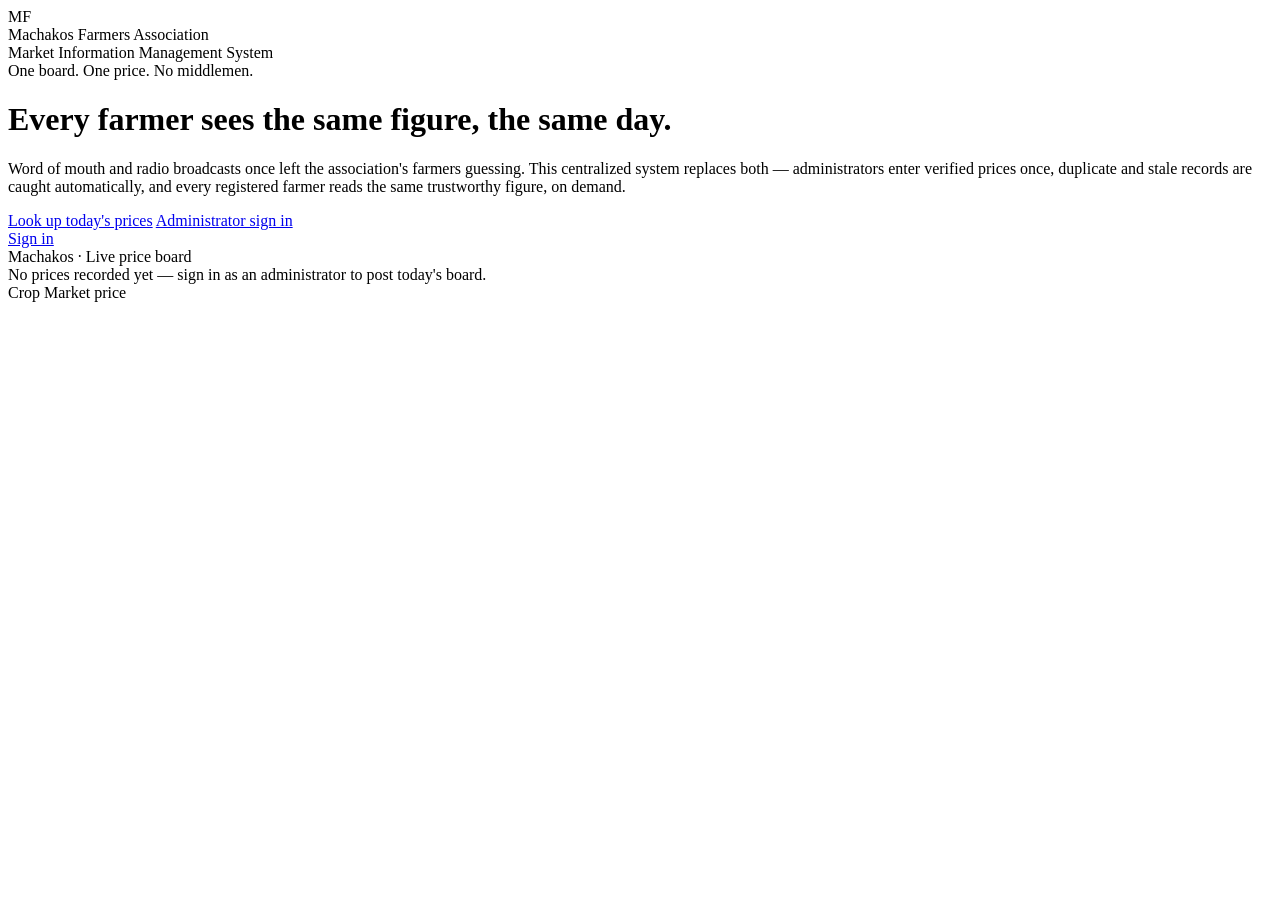
<file: mims-java/src/main/resources/templates/index.html>
<!DOCTYPE html>
<html lang="en" xmlns:th="http://www.thymeleaf.org">
<head>
  <meta charset="UTF-8">
  <meta name="viewport" content="width=device-width, initial-scale=1.0">
  <title>MIMS — Machakos Farmers Association</title>
  <link rel="stylesheet" th:href="@{/css/styles.css}">
</head>
<body>
<div class="landing landing-home">
  <div class="landing-nav">
    <div class="brand">
      <div class="brand-mark">MF</div>
      <div><div class="brand-name">Machakos Farmers Association</div><div class="brand-sub">Market Information Management System</div></div>
    </div>
  </div>

  <div class="hero">
    <div>
      <div class="hero-eyebrow">One board. One price. No middlemen.</div>
      <h1>Every farmer sees the same figure, the same day.</h1>
      <p class="lead">Word of mouth and radio broadcasts once left the association's farmers guessing.
        This centralized system replaces both — administrators enter verified prices once,
        duplicate and stale records are caught automatically, and every registered farmer reads
        the same trustworthy figure, on demand.</p>
      <div class="hero-actions">
        <a class="btn btn-primary" href="/login?role=farmer">Look up today's prices</a>
        <a class="btn btn-ghost" href="/login?role=admin">Administrator sign in</a>
      </div>
      <a class="btn btn-ghost hero-sign-in" href="/login">Sign in</a>
    </div>

    <div class="ticker-board">
      <div class="ticker-head">Machakos · Live price board</div>
      <div th:if="${#lists.isEmpty(latestPrices)}" class="ticker-row">
        <span class="ticker-meta">No prices recorded yet — sign in as an administrator to post today's board.</span>
      </div>
      <div class="ticker-row" th:each="p : ${latestPrices}">
        <span>
          <span class="ticker-crop" th:text="${p.crop.name}">Crop</span>
          <span class="ticker-meta" th:text="${p.market.name}">Market</span>
        </span>
        <span class="ticker-price" th:text="'Ksh ' + ${#numbers.formatDecimal(p.price,0,'COMMA',2,'POINT')} + ' / ' + ${p.crop.unit}">price</span>
      </div>
    </div>
  </div>

</div>
</body>
</html>
</file>
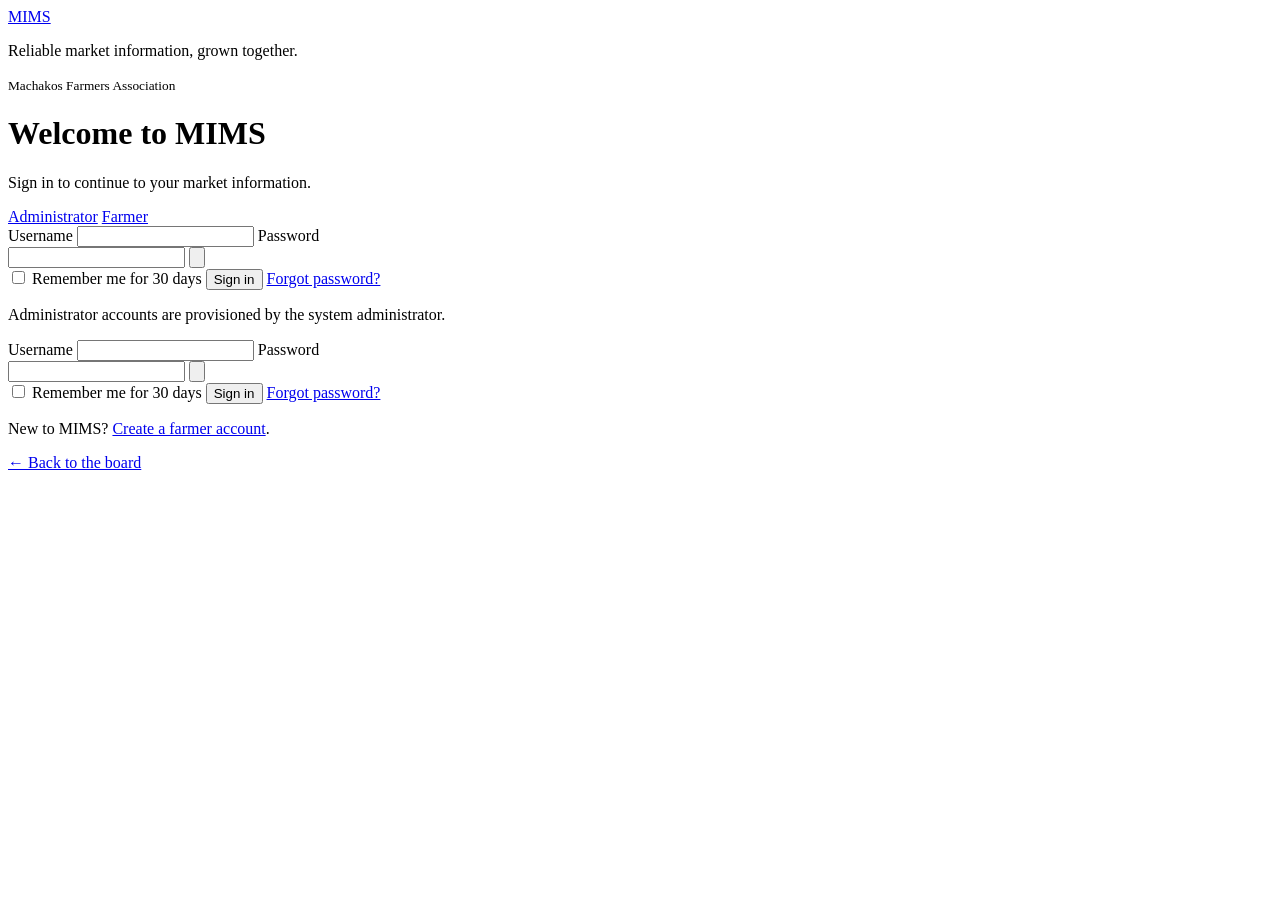
<file: mims-java/src/main/resources/templates/login.html>
<!DOCTYPE html>
<html lang="en" xmlns:th="http://www.thymeleaf.org">
<head>
  <meta charset="UTF-8">
  <meta name="viewport" content="width=device-width, initial-scale=1.0">
  <title>Sign in — MIMS</title>
  <link rel="stylesheet" th:href="@{/css/styles.css}">
</head>
<body>
<div class="login-shell">
  <section class="login-visual" aria-label="About MIMS">
    <div class="login-visual-card">
      <a class="login-brand" href="/" aria-label="MIMS home">MIMS</a>
      <span class="login-card-rule" aria-hidden="true"></span>
      <p class="login-visual-caption">Reliable market information, grown together.</p>
      <small class="login-visual-attribution">Machakos Farmers Association</small>
    </div>
  </section>

  <main class="login-panel">
    <div class="login-form-wrap">
      <h1>Welcome to MIMS</h1>
      <p class="login-intro">Sign in to continue to your market information.</p>

      <p class="form-message form-error" th:if="${error}" th:text="${error}"></p>
      <p class="form-message form-success" th:if="${success}" th:text="${success}"></p>

      <div class="role-toggle">
        <a class="role-btn" th:classappend="${role == 'admin'} ? 'active' : ''" href="/login?role=admin">Administrator</a>
        <a class="role-btn" th:classappend="${role == 'farmer'} ? 'active' : ''" href="/login?role=farmer">Farmer</a>
      </div>

      <form th:if="${role == 'admin'}" th:action="@{/login/admin}" method="post" autocomplete="on">
        <label for="admin-username">Username</label>
        <input id="admin-username" type="text" name="username" autocomplete="username" autocapitalize="none" spellcheck="false" required>
        <label for="admin-password">Password</label>
        <div class="password-field">
          <input id="admin-password" type="password" name="password" autocomplete="current-password" required>
          <button class="password-toggle" type="button" data-toggle-password="admin-password" aria-label="Show password" aria-pressed="false">
            <svg viewBox="0 0 24 24" aria-hidden="true"><path d="M2 12s3.6-7 10-7 10 7 10 7-3.6 7-10 7S2 12 2 12Z"/><circle cx="12" cy="12" r="3"/></svg>
          </button>
        </div>
        <label class="remember-me"><input type="checkbox" name="rememberMe" value="true"> Remember me for 30 days</label>
        <button class="btn btn-primary auth-submit" type="submit">Sign in</button>
        <a class="auth-link" href="/forgot-password">Forgot password?</a>
        <p class="auth-note">Administrator accounts are provisioned by the system administrator.</p>
      </form>

      <form th:if="${role != 'admin'}" th:action="@{/login/farmer}" method="post" autocomplete="on">
        <label for="farmer-username">Username</label>
        <input id="farmer-username" type="text" name="username" autocomplete="username" autocapitalize="none" spellcheck="false" required>
        <label for="farmer-password">Password</label>
        <div class="password-field">
          <input id="farmer-password" type="password" name="password" autocomplete="current-password" required>
          <button class="password-toggle" type="button" data-toggle-password="farmer-password" aria-label="Show password" aria-pressed="false">
            <svg viewBox="0 0 24 24" aria-hidden="true"><path d="M2 12s3.6-7 10-7 10 7 10 7-3.6 7-10 7S2 12 2 12Z"/><circle cx="12" cy="12" r="3"/></svg>
          </button>
        </div>
        <label class="remember-me"><input type="checkbox" name="rememberMe" value="true"> Remember me for 30 days</label>
        <button class="btn btn-primary auth-submit" type="submit">Sign in</button>
        <a class="auth-link" href="/forgot-password">Forgot password?</a>
        <p class="auth-note">New to MIMS? <a href="/signup">Create a farmer account</a>.</p>
      </form>

      <a class="auth-back" href="/">&larr; Back to the board</a>
    </div>
  </main>
</div>
<script>
  document.querySelectorAll("[data-toggle-password]").forEach((button) => {
    button.addEventListener("click", () => {
      const input = document.getElementById(button.dataset.togglePassword);
      const visible = input.type === "password";
      input.type = visible ? "text" : "password";
      button.setAttribute("aria-label", visible ? "Hide password" : "Show password");
      button.setAttribute("aria-pressed", String(visible));
    });
  });
</script>
</body>
</html>
</file>
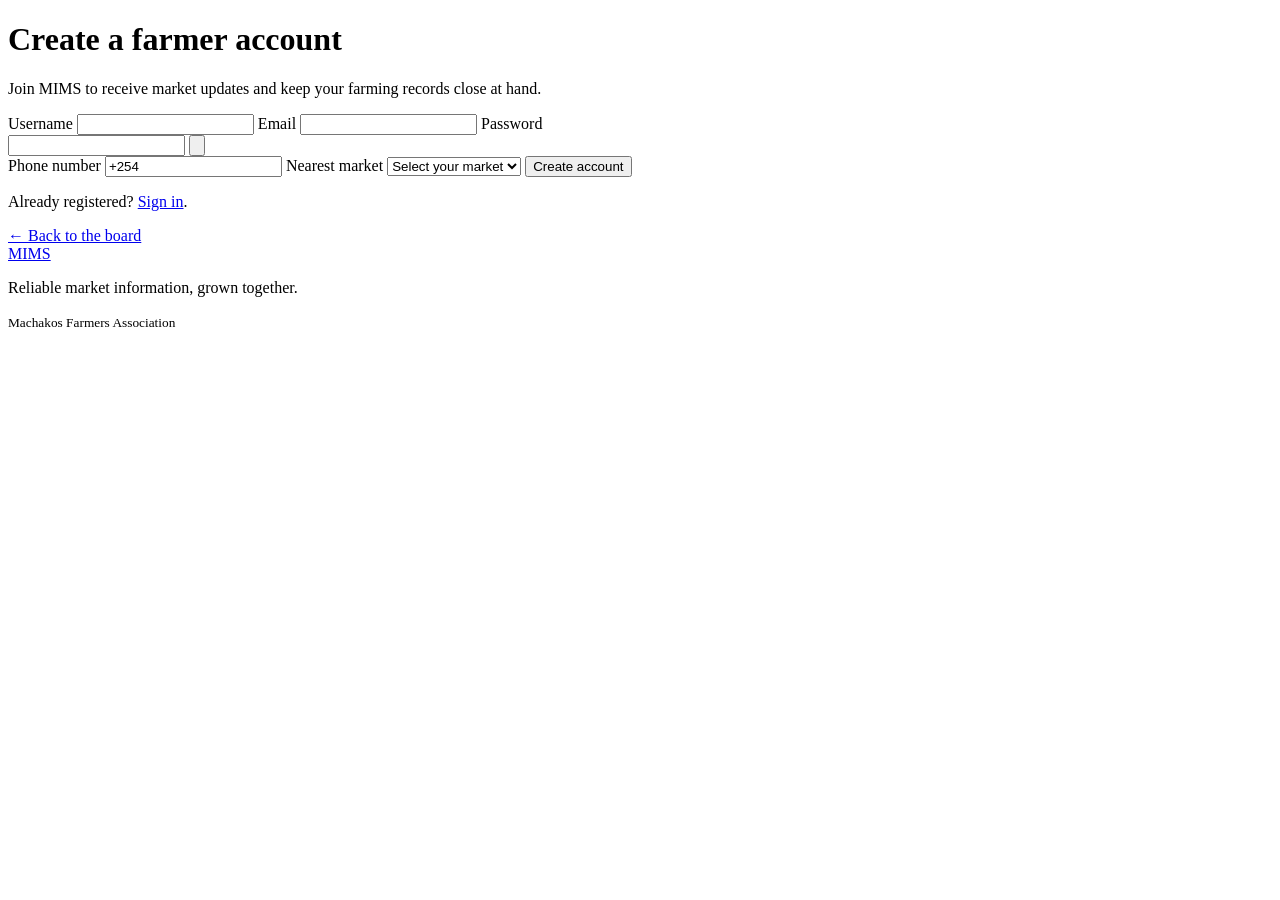
<file: mims-java/src/main/resources/templates/signup.html>
<!DOCTYPE html>
<html lang="en" xmlns:th="http://www.thymeleaf.org">
<head>
  <meta charset="UTF-8">
  <meta name="viewport" content="width=device-width, initial-scale=1.0">
  <title>Create account — MIMS</title>
  <link rel="stylesheet" th:href="@{/css/styles.css}">
</head>
<body>
<div class="login-shell signup-shell">
  <main class="login-panel signup-panel">
    <div class="login-form-wrap signup-form-wrap">
      <h1>Create a farmer account</h1>
      <p class="login-intro">Join MIMS to receive market updates and keep your farming records close at hand.</p>

      <p class="form-message form-error" th:if="${error}" th:text="${error}"></p>

      <form th:action="@{/signup}" method="post">
        <label for="username">Username</label>
        <input id="username" type="text" name="username" minlength="3" maxlength="32" pattern="[-A-Za-z0-9._]{3,32}" autocomplete="username" required>

        <label for="email">Email</label>
        <input id="email" type="email" name="email" maxlength="254" autocomplete="email" required>

        <label for="password">Password</label>
        <div class="password-field">
          <input id="password" type="password" name="password" minlength="8" maxlength="72" autocomplete="new-password" required>
          <button class="password-toggle" type="button" data-toggle-password="password" aria-label="Show password" aria-pressed="false">
            <svg viewBox="0 0 24 24" aria-hidden="true"><path d="M2 12s3.6-7 10-7 10 7 10 7-3.6 7-10 7S2 12 2 12Z"/><circle cx="12" cy="12" r="3"/></svg>
          </button>
        </div>

        <label for="phone">Phone number</label>
        <input id="phone" type="tel" name="phone" value="+254" autocomplete="tel">

        <label for="market">Nearest market</label>
        <select id="market" name="marketId" required>
          <option value="" selected disabled>Select your market</option>
          <option th:each="m : ${markets}" th:value="${m.id}" th:text="${m.name}">Market</option>
        </select>

        <button class="btn btn-primary auth-submit" type="submit">Create account</button>
        <p class="auth-note">Already registered? <a href="/login?role=farmer">Sign in</a>.</p>
      </form>

      <a class="auth-back" href="/">&larr; Back to the board</a>
    </div>
  </main>

  <section class="login-visual signup-visual" aria-label="About MIMS">
    <div class="login-visual-card">
      <a class="login-brand" href="/" aria-label="MIMS home">MIMS</a>
      <span class="login-card-rule" aria-hidden="true"></span>
      <p class="login-visual-caption">Reliable market information, grown together.</p>
      <small class="login-visual-attribution">Machakos Farmers Association</small>
    </div>
  </section>
</div>
<script>
  document.querySelectorAll("[data-toggle-password]").forEach((button) => {
    button.addEventListener("click", () => {
      const input = document.getElementById(button.dataset.togglePassword);
      const visible = input.type === "password";
      input.type = visible ? "text" : "password";
      button.setAttribute("aria-label", visible ? "Hide password" : "Show password");
      button.setAttribute("aria-pressed", String(visible));
    });
  });
</script>
</body>
</html>
</file>
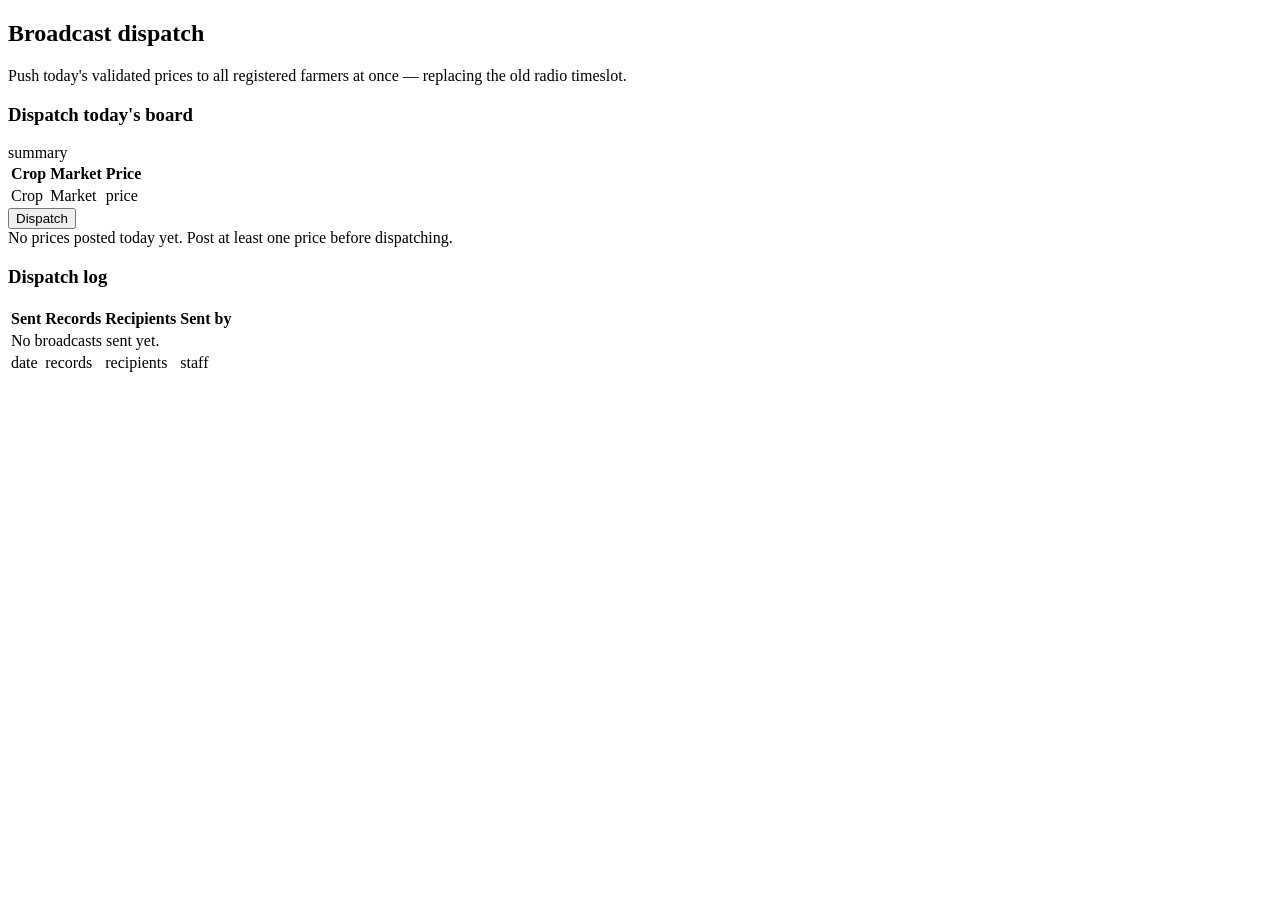
<file: mims-java/src/main/resources/templates/admin/broadcast.html>
<!DOCTYPE html>
<html lang="en" xmlns:th="http://www.thymeleaf.org">
<head>
  <meta charset="UTF-8"><meta name="viewport" content="width=device-width, initial-scale=1.0">
  <title>Broadcast — MIMS</title>
  <link rel="stylesheet" th:href="@{/css/styles.css}">
</head>
<body>
<div class="shell">
  <div th:replace="~{fragments/admin-nav :: nav('broadcast')}"></div>
  <div class="main">
    <div class="page-head">
      <h2>Broadcast dispatch</h2>
      <p>Push today's validated prices to all registered farmers at once — replacing the old radio timeslot.</p>
    </div>

    <div class="card">
      <h3>Dispatch today's board</h3>
      <div class="card-sub" th:text="${#lists.size(todayPrices)} + ' price record(s) posted today · ' + ${farmerCount} + ' farmer(s) will receive this alert.'">summary</div>

      <div th:replace="~{fragments/flash :: flash}"></div>

      <div th:if="${!#lists.isEmpty(todayPrices)}">
        <table>
          <thead><tr><th>Crop</th><th>Market</th><th>Price</th></tr></thead>
          <tbody>
            <tr th:each="p : ${todayPrices}">
              <td th:text="${p.crop.name}">Crop</td>
              <td th:text="${p.market.name}">Market</td>
              <td class="price-cell" th:text="'Ksh ' + ${#numbers.formatDecimal(p.price,0,'COMMA',2,'POINT')} + ' / ' + ${p.crop.unit}">price</td>
            </tr>
          </tbody>
        </table>
        <div class="form-actions">
          <form th:action="@{/admin/broadcast}" method="post">
            <button class="btn btn-primary" type="submit" th:text="'Dispatch to ' + ${farmerCount} + ' farmers'">Dispatch</button>
          </form>
        </div>
      </div>
      <div class="alert alert-info" th:if="${#lists.isEmpty(todayPrices)}">No prices posted today yet. Post at least one price before dispatching.</div>
    </div>

    <div class="card">
      <h3>Dispatch log</h3>
      <table>
        <thead><tr><th>Sent</th><th>Records</th><th>Recipients</th><th>Sent by</th></tr></thead>
        <tbody>
          <tr class="empty-row" th:if="${#lists.isEmpty(broadcasts)}"><td colspan="4">No broadcasts sent yet.</td></tr>
          <tr th:each="b : ${broadcasts}">
            <td th:text="${#temporals.format(b.sentAt, 'dd MMM, HH:mm')}">date</td>
            <td th:text="${b.recordCount} + ' prices'">records</td>
            <td th:text="${b.recipientCount} + ' farmers'">recipients</td>
            <td th:text="${b.sentBy}">staff</td>
          </tr>
        </tbody>
      </table>
    </div>
  </div>
</div>
</body>
</html>
</file>
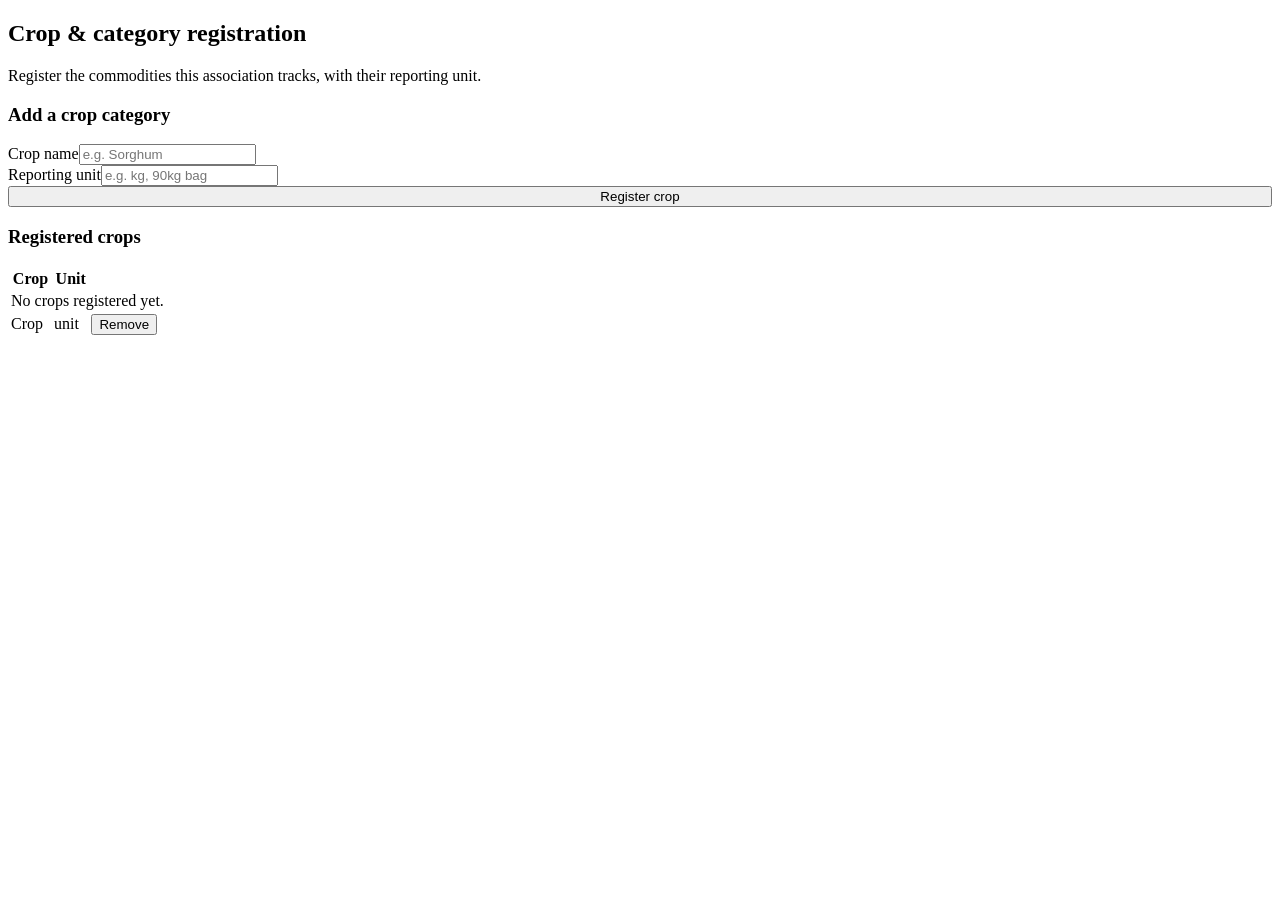
<file: mims-java/src/main/resources/templates/admin/crops.html>
<!DOCTYPE html>
<html lang="en" xmlns:th="http://www.thymeleaf.org">
<head>
  <meta charset="UTF-8"><meta name="viewport" content="width=device-width, initial-scale=1.0">
  <title>Crops — MIMS</title>
  <link rel="stylesheet" th:href="@{/css/styles.css}">
</head>
<body>
<div class="shell">
  <div th:replace="~{fragments/admin-nav :: nav('crops')}"></div>
  <div class="main">
    <div class="page-head">
      <h2>Crop &amp; category registration</h2>
      <p>Register the commodities this association tracks, with their reporting unit.</p>
    </div>

    <div class="card">
      <h3>Add a crop category</h3>
      <div th:replace="~{fragments/flash :: flash}"></div>
      <form th:action="@{/admin/crops}" method="post" class="grid-3">
        <div><label>Crop name</label><input type="text" name="name" placeholder="e.g. Sorghum" required></div>
        <div><label>Reporting unit</label><input type="text" name="unit" placeholder="e.g. kg, 90kg bag" required></div>
        <div style="display:flex;align-items:flex-end;"><button class="btn btn-primary" style="width:100%;" type="submit">Register crop</button></div>
      </form>
    </div>

    <div class="card">
      <h3 th:text="'Registered crops (' + ${#lists.size(crops)} + ')'">Registered crops</h3>
      <table>
        <thead><tr><th>Crop</th><th>Unit</th><th></th></tr></thead>
        <tbody>
          <tr class="empty-row" th:if="${#lists.isEmpty(crops)}"><td colspan="3">No crops registered yet.</td></tr>
          <tr th:each="c : ${crops}">
            <td th:text="${c.name}">Crop</td>
            <td class="mono" th:text="${c.unit}">unit</td>
            <td>
              <form th:action="@{'/admin/crops/' + ${c.id} + '/delete'}" method="post" onsubmit="return confirm('Remove this crop? Its price history stays, but it cannot be used for new prices.');">
                <button class="small-btn danger" type="submit">Remove</button>
              </form>
            </td>
          </tr>
        </tbody>
      </table>
    </div>
  </div>
</div>
</body>
</html>
</file>
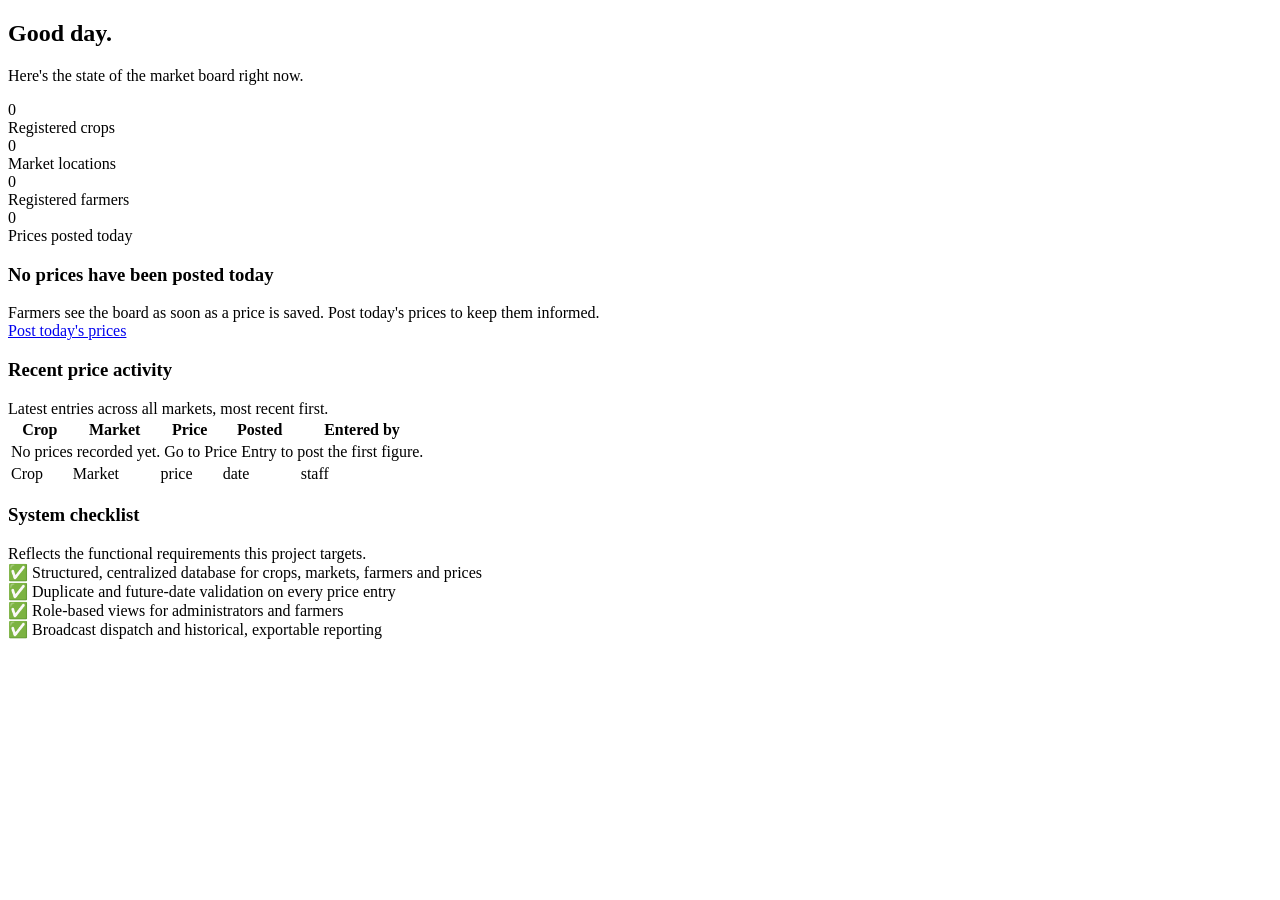
<file: mims-java/src/main/resources/templates/admin/dashboard.html>
<!DOCTYPE html>
<html lang="en" xmlns:th="http://www.thymeleaf.org">
<head>
  <meta charset="UTF-8"><meta name="viewport" content="width=device-width, initial-scale=1.0">
  <title>Overview — MIMS</title>
  <link rel="stylesheet" th:href="@{/css/styles.css}">
</head>
<body>
<div class="shell">
  <div th:replace="~{fragments/admin-nav :: nav('overview')}"></div>
  <div class="main">
    <div class="page-head">
      <h2 th:text="'Good day, ' + ${#strings.arraySplit(name,' ')[0]} + '.'">Good day.</h2>
      <p>Here's the state of the market board right now.</p>
    </div>

    <div class="stat-row">
      <div class="stat-card"><div class="n" th:text="${cropCount}">0</div><div class="l">Registered crops</div></div>
      <div class="stat-card"><div class="n" th:text="${marketCount}">0</div><div class="l">Market locations</div></div>
      <div class="stat-card"><div class="n" th:text="${farmerCount}">0</div><div class="l">Registered farmers</div></div>
      <div class="stat-card"><div class="n" th:text="${todayCount}">0</div><div class="l">Prices posted today</div></div>
    </div>

    <div class="card prompt-card" th:if="${todayCount == 0}">
      <h3>No prices have been posted today</h3>
      <div class="card-sub">Farmers see the board as soon as a price is saved. Post today's prices to keep them informed.</div>
      <a class="btn btn-primary" href="/admin/prices">Post today's prices</a>
    </div>

    <div class="card">
      <h3>Recent price activity</h3>
      <div class="card-sub">Latest entries across all markets, most recent first.</div>
      <table>
        <thead><tr><th>Crop</th><th>Market</th><th>Price</th><th>Posted</th><th>Entered by</th></tr></thead>
        <tbody>
          <tr class="empty-row" th:if="${#lists.isEmpty(recent)}"><td colspan="5">No prices recorded yet. Go to Price Entry to post the first figure.</td></tr>
          <tr th:each="p : ${recent}">
            <td th:text="${p.crop.name}">Crop</td>
            <td th:text="${p.market.name}">Market</td>
            <td class="price-cell" th:text="'Ksh ' + ${#numbers.formatDecimal(p.price,0,'COMMA',2,'POINT')} + ' / ' + ${p.crop.unit}">price</td>
            <td th:text="${#temporals.format(p.recordedAt, 'dd MMM, HH:mm')}">date</td>
            <td th:text="${p.enteredBy}">staff</td>
          </tr>
        </tbody>
      </table>
    </div>

    <div class="card">
      <h3>System checklist</h3>
      <div class="card-sub">Reflects the functional requirements this project targets.</div>
      <div class="checklist-item">✅ Structured, centralized database for crops, markets, farmers and prices</div>
      <div class="checklist-item">✅ Duplicate and future-date validation on every price entry</div>
      <div class="checklist-item">✅ Role-based views for administrators and farmers</div>
      <div class="checklist-item">✅ Broadcast dispatch and historical, exportable reporting</div>
    </div>
  </div>
</div>
</body>
</html>
</file>
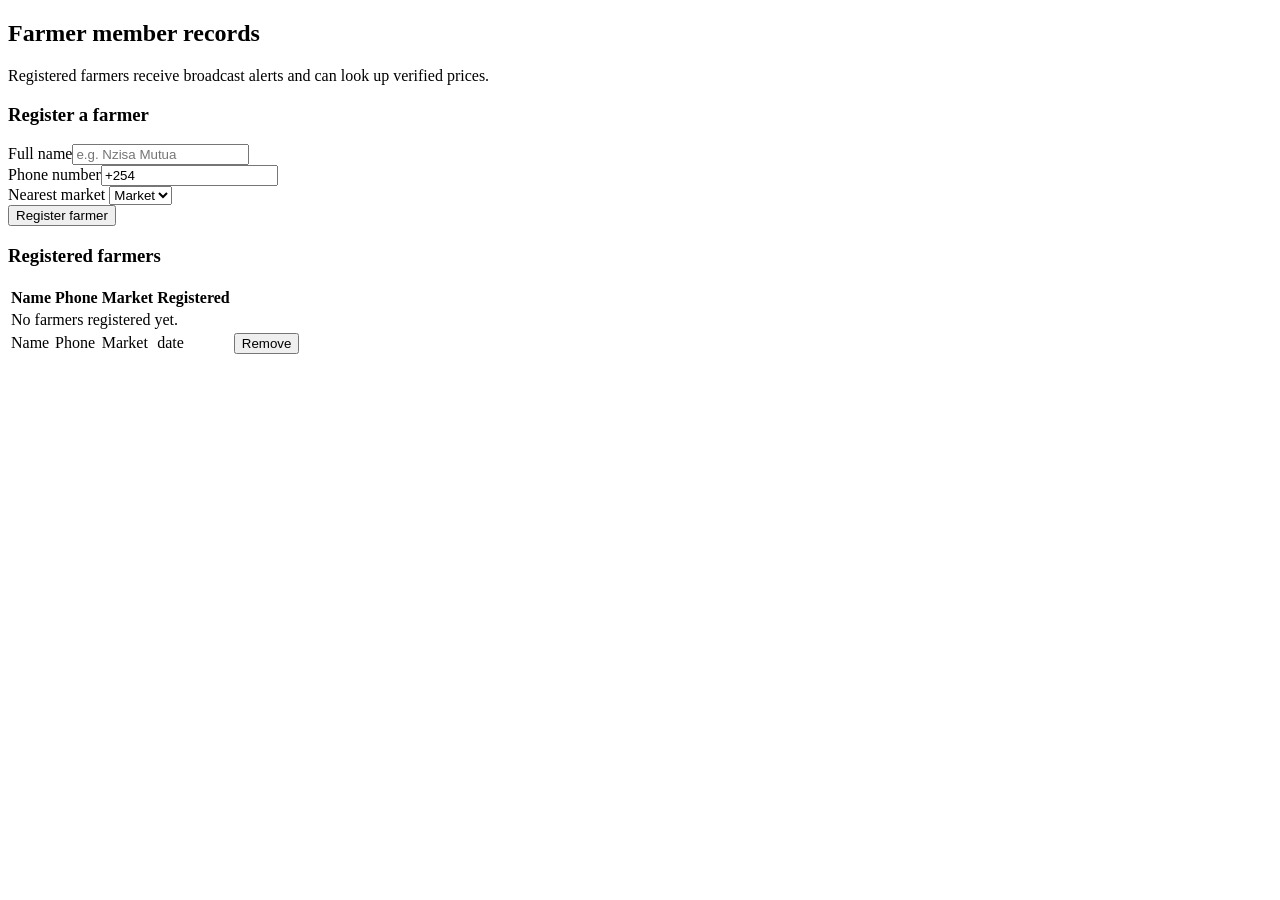
<file: mims-java/src/main/resources/templates/admin/farmers.html>
<!DOCTYPE html>
<html lang="en" xmlns:th="http://www.thymeleaf.org">
<head>
  <meta charset="UTF-8"><meta name="viewport" content="width=device-width, initial-scale=1.0">
  <title>Farmers — MIMS</title>
  <link rel="stylesheet" th:href="@{/css/styles.css}">
</head>
<body>
<div class="shell">
  <div th:replace="~{fragments/admin-nav :: nav('farmers')}"></div>
  <div class="main">
    <div class="page-head">
      <h2>Farmer member records</h2>
      <p>Registered farmers receive broadcast alerts and can look up verified prices.</p>
    </div>

    <div class="card">
      <h3>Register a farmer</h3>
      <div th:replace="~{fragments/flash :: flash}"></div>
      <form th:action="@{/admin/farmers}" method="post">
        <div class="grid-3">
          <div><label>Full name</label><input type="text" name="name" placeholder="e.g. Nzisa Mutua" required></div>
          <div><label for="phone">Phone number</label><input id="phone" type="tel" name="phone" value="+254" autocomplete="tel"></div>
          <div><label>Nearest market</label>
            <select name="marketId">
              <option th:each="m : ${markets}" th:value="${m.id}" th:text="${m.name}">Market</option>
            </select>
          </div>
        </div>
        <div class="form-actions">
          <button class="btn btn-primary" type="submit">Register farmer</button>
        </div>
      </form>
    </div>

    <div class="card">
      <h3 th:text="'Registered farmers (' + ${#lists.size(farmers)} + ')'">Registered farmers</h3>
      <table>
        <thead><tr><th>Name</th><th>Phone</th><th>Market</th><th>Registered</th><th></th></tr></thead>
        <tbody>
          <tr class="empty-row" th:if="${#lists.isEmpty(farmers)}"><td colspan="5">No farmers registered yet.</td></tr>
          <tr th:each="f : ${farmers}">
            <td th:text="${f.name}">Name</td>
            <td class="mono" th:text="${f.phone} ?: '—'">Phone</td>
            <td th:text="${f.market != null ? f.market.name : '—'}">Market</td>
            <td th:text="${#temporals.format(f.registeredAt, 'dd MMM yyyy')}">date</td>
            <td>
              <form th:action="@{'/admin/farmers/' + ${f.id} + '/delete'}" method="post" onsubmit="return confirm('Remove this farmer record?');">
                <button class="small-btn danger" type="submit">Remove</button>
              </form>
            </td>
          </tr>
        </tbody>
      </table>
    </div>
  </div>
</div>
</body>
</html>
</file>
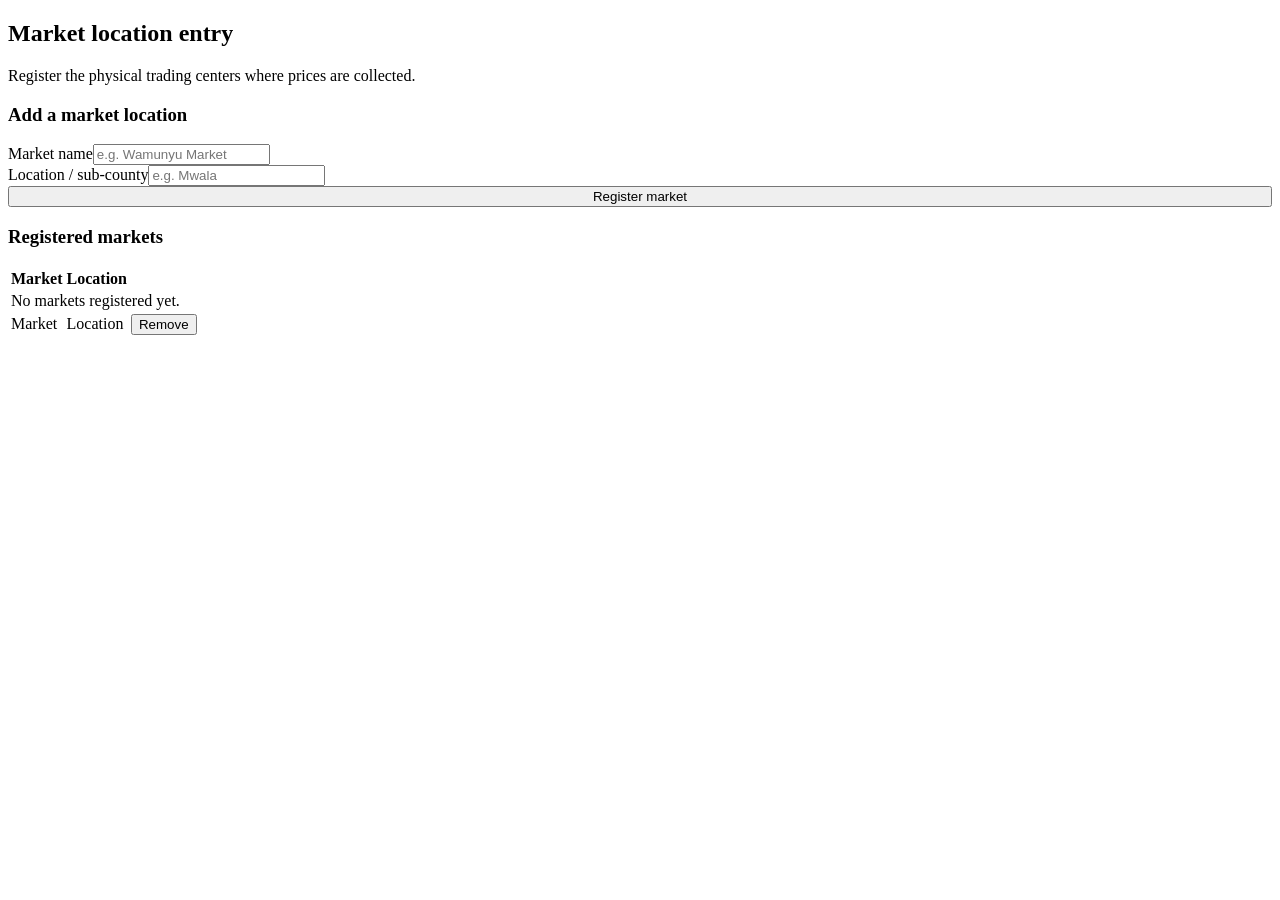
<file: mims-java/src/main/resources/templates/admin/markets.html>
<!DOCTYPE html>
<html lang="en" xmlns:th="http://www.thymeleaf.org">
<head>
  <meta charset="UTF-8"><meta name="viewport" content="width=device-width, initial-scale=1.0">
  <title>Markets — MIMS</title>
  <link rel="stylesheet" th:href="@{/css/styles.css}">
</head>
<body>
<div class="shell">
  <div th:replace="~{fragments/admin-nav :: nav('markets')}"></div>
  <div class="main">
    <div class="page-head">
      <h2>Market location entry</h2>
      <p>Register the physical trading centers where prices are collected.</p>
    </div>

    <div class="card">
      <h3>Add a market location</h3>
      <div th:replace="~{fragments/flash :: flash}"></div>
      <form th:action="@{/admin/markets}" method="post" class="grid-3">
        <div><label>Market name</label><input type="text" name="name" placeholder="e.g. Wamunyu Market" required></div>
        <div><label>Location / sub-county</label><input type="text" name="location" placeholder="e.g. Mwala" required></div>
        <div style="display:flex;align-items:flex-end;"><button class="btn btn-primary" style="width:100%;" type="submit">Register market</button></div>
      </form>
    </div>

    <div class="card">
      <h3 th:text="'Registered markets (' + ${#lists.size(markets)} + ')'">Registered markets</h3>
      <table>
        <thead><tr><th>Market</th><th>Location</th><th></th></tr></thead>
        <tbody>
          <tr class="empty-row" th:if="${#lists.isEmpty(markets)}"><td colspan="3">No markets registered yet.</td></tr>
          <tr th:each="m : ${markets}">
            <td th:text="${m.name}">Market</td>
            <td th:text="${m.location}">Location</td>
            <td>
              <form th:action="@{'/admin/markets/' + ${m.id} + '/delete'}" method="post" onsubmit="return confirm('Remove this market location?');">
                <button class="small-btn danger" type="submit">Remove</button>
              </form>
            </td>
          </tr>
        </tbody>
      </table>
    </div>
  </div>
</div>
</body>
</html>
</file>
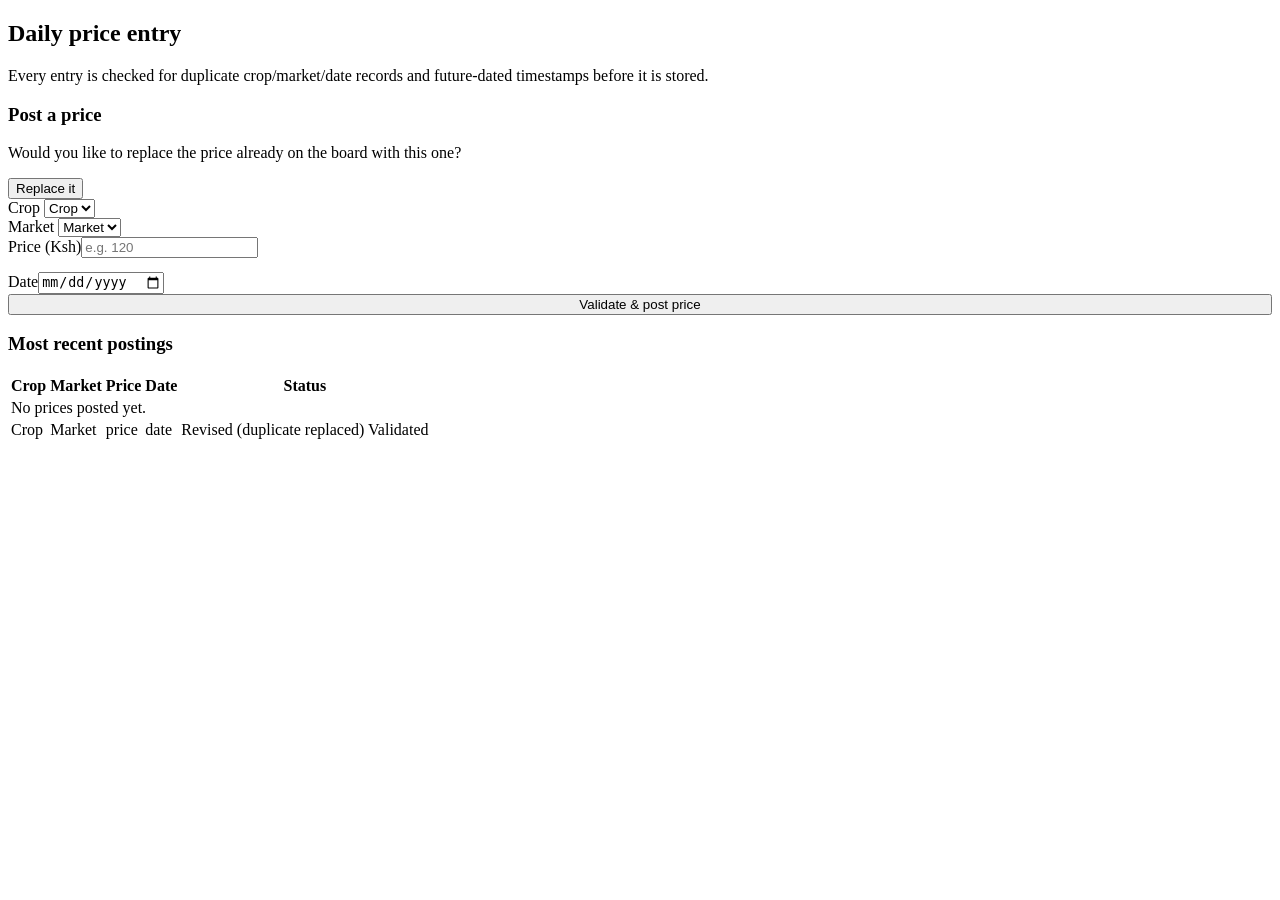
<file: mims-java/src/main/resources/templates/admin/prices.html>
<!DOCTYPE html>
<html lang="en" xmlns:th="http://www.thymeleaf.org">
<head>
  <meta charset="UTF-8"><meta name="viewport" content="width=device-width, initial-scale=1.0">
  <title>Price Entry — MIMS</title>
  <link rel="stylesheet" th:href="@{/css/styles.css}">
</head>
<body>
<div class="shell">
  <div th:replace="~{fragments/admin-nav :: nav('prices')}"></div>
  <div class="main">
    <div class="page-head">
      <h2>Daily price entry</h2>
      <p>Every entry is checked for duplicate crop/market/date records and future-dated timestamps before it is stored.</p>
    </div>

    <div class="card">
      <h3>Post a price</h3>

      <div th:replace="~{fragments/flash :: flash}"></div>

      <div class="alert alert-error" th:if="${dupPrice != null}">
        <p class="alert-text">Would you like to replace the price already on the board with this one?</p>
        <form th:action="@{/admin/prices}" method="post" class="inline-form">
          <input type="hidden" name="cropId" th:value="${dupCropId}">
          <input type="hidden" name="marketId" th:value="${dupMarketId}">
          <input type="hidden" name="price" th:value="${dupPrice}">
          <input type="hidden" name="priceDate" th:value="${dupDate}">
          <input type="hidden" name="replaceExisting" value="true">
          <button class="small-btn" type="submit" th:text="'Replace it with Ksh ' + ${dupPrice}">Replace it</button>
        </form>
      </div>

      <form th:action="@{/admin/prices}" method="post">
        <div class="grid-3">
          <div><label>Crop</label>
            <select name="cropId" required>
              <option th:each="c : ${crops}" th:value="${c.id}" th:text="${c.name}">Crop</option>
            </select>
          </div>
          <div><label>Market</label>
            <select name="marketId" required>
              <option th:each="m : ${markets}" th:value="${m.id}" th:text="${m.name}">Market</option>
            </select>
          </div>
          <div><label>Price (Ksh)</label><input type="number" name="price" min="0" step="0.01" placeholder="e.g. 120" required></div>
        </div>
        <div class="grid-3" style="margin-top:14px;">
          <div><label for="price-date">Date</label><input id="price-date" class="date-picker" type="date" name="priceDate" th:value="${today}" th:max="${today}" required></div>
          <div style="grid-column: span 2; display:flex;align-items:flex-end;">
            <button class="btn btn-primary" style="width:100%;" type="submit">Validate &amp; post price</button>
          </div>
        </div>
      </form>
    </div>

    <div class="card">
      <h3>Most recent postings</h3>
      <table>
        <thead><tr><th>Crop</th><th>Market</th><th>Price</th><th>Date</th><th>Status</th></tr></thead>
        <tbody>
          <tr class="empty-row" th:if="${#lists.isEmpty(recent)}"><td colspan="5">No prices posted yet.</td></tr>
          <tr th:each="p : ${recent}">
            <td th:text="${p.crop.name}">Crop</td>
            <td th:text="${p.market.name}">Market</td>
            <td class="price-cell" th:text="'Ksh ' + ${#numbers.formatDecimal(p.price,0,'COMMA',2,'POINT')} + ' / ' + ${p.crop.unit}">price</td>
            <td th:text="${#temporals.format(p.priceDate, 'dd MMM yyyy')}">date</td>
            <td>
              <span th:if="${p.revised}" class="tag tag-warn">Revised (duplicate replaced)</span>
              <span th:unless="${p.revised}" class="tag tag-good">Validated</span>
            </td>
          </tr>
        </tbody>
      </table>
    </div>
  </div>
</div>
</body>
</html>
</file>
